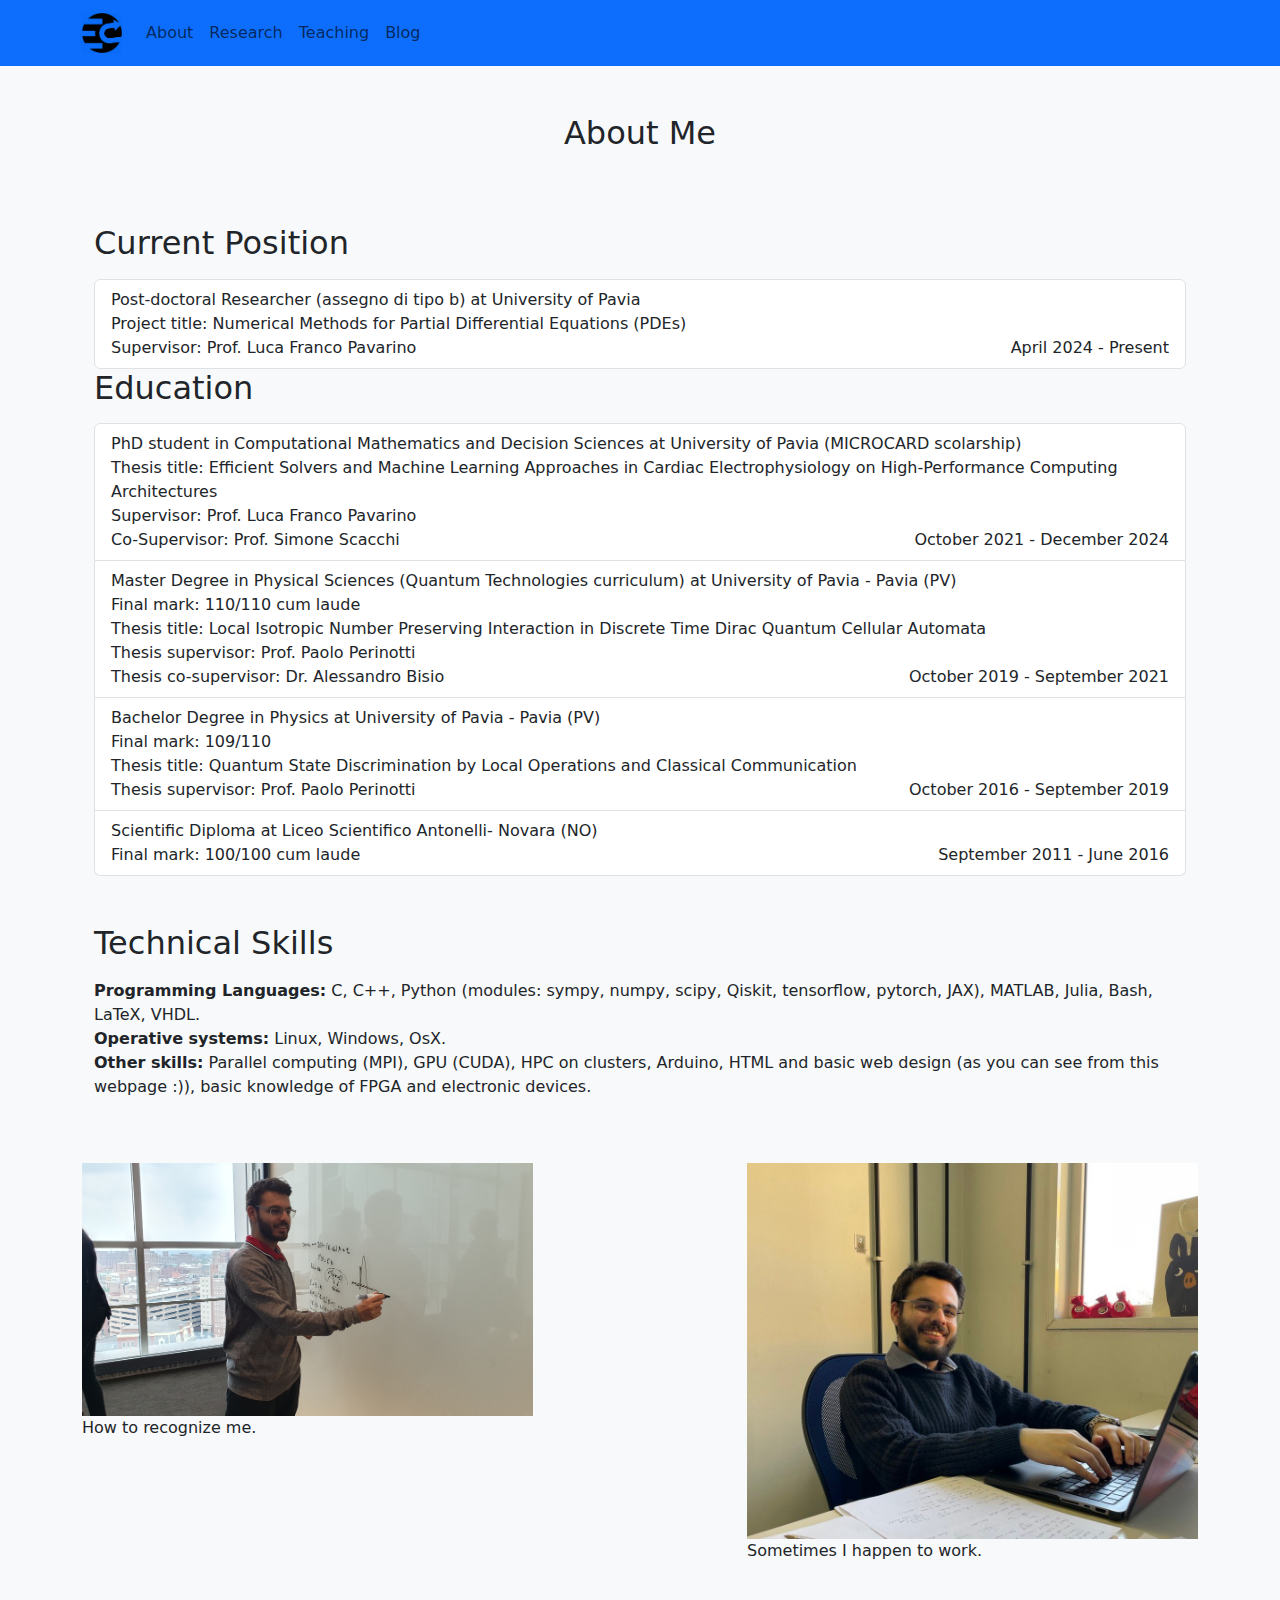
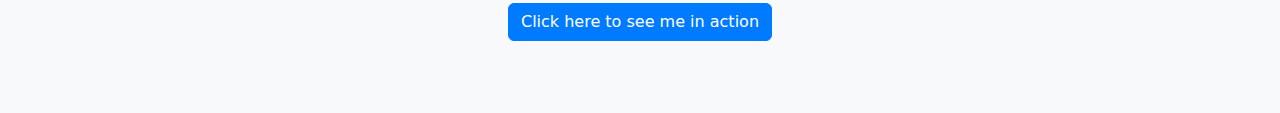
<file: about.html>
<!DOCTYPE html>
<html>
<head>
  <meta charset="UTF-8">
  <meta name="viewport" content="width=device-width, initial-scale=1.0">
  <title>About - Edoardo's webpage</title>

  <link href="custom.css" rel="stylesheet">
  <!-- Bootstrap CSS -->
  <link href="https://cdn.jsdelivr.net/npm/bootstrap@5.3.0/dist/css/bootstrap.min.css" rel="stylesheet">
</head>
<body>
  <!-- Navigation Bar -->
  <nav class="navbar navbar-expand-lg navbar-light bg-primary">
    <div class="container">
        <a class="navbar-brand" href="index.html">
            <img src="my_logo_primary.png" alt="My Logo" height="40">
        </a>
      <button class="navbar-toggler" type="button" data-bs-toggle="collapse" data-bs-target="#navbarNav" aria-controls="navbarNav" aria-expanded="false" aria-label="Toggle navigation">
        <span class="navbar-toggler-icon"></span>
      </button>
      <div class="collapse navbar-collapse" id="navbarNav">
        <ul class="navbar-nav">
          <li class="nav-item">
            <a class="nav-link" href="about.html">About</a>
          </li>
          <li class="nav-item">
            <a class="nav-link" href="research.html">Research</a>
          </li>
          <li class="nav-item">
            <a class="nav-link" href="teaching.html">Teaching</a>
          </li>
          <li class="nav-item">
            <a class="nav-link" href="blog.html">Blog</a>
          </li>
        </ul>
      </div>
    </div>
  </nav>

  <!-- About Me Section -->
  <section id="about" class="py-5" style="background-color: var(--bg-color);">
    <div class="container">
      <h2 class="mb-4 text-center">About Me</h2>
      <div class="container py-5">
        <h2>Current Position</h2>
        <ul class="list-group mt-3">
          <li class="list-group-item">
          Post-doctoral Researcher (assegno di tipo b) at University of Pavia
          <br> Project title: Numerical Methods for Partial Differential Equations (PDEs)
          <br> Supervisor: Prof. Luca Franco Pavarino 
          <span class="float-end"> April 2024 - Present </span>  
          </li>
        </ul>
        <!-- Education Section -->
        <h2>Education</h2>
        <ul class="list-group mt-3">
          <li class="list-group-item">
            PhD student in Computational Mathematics and Decision Sciences at University of Pavia (MICROCARD scolarship)
            <br>Thesis title: Efficient Solvers and Machine Learning Approaches in Cardiac Electrophysiology on High-Performance Computing Architectures
            <br>Supervisor: Prof. Luca Franco Pavarino
            <br>Co-Supervisor: Prof. Simone Scacchi
            <span class="float-end">October 2021 - December 2024</span>
          </li>
          <li class="list-group-item">
            Master Degree in Physical Sciences (Quantum Technologies curriculum) at University of Pavia - Pavia (PV)
            <br>Final mark: 110/110 cum laude
            <br>Thesis title: Local Isotropic Number Preserving Interaction in Discrete Time Dirac Quantum Cellular Automata
            <br>Thesis supervisor: Prof. Paolo Perinotti
            <br>Thesis co-supervisor: Dr. Alessandro Bisio
            <span class="float-end">October 2019 - September 2021</span>
          </li>
          <li class="list-group-item">
            Bachelor Degree in Physics at University of Pavia - Pavia (PV)
            <br>Final mark: 109/110
            <br>Thesis title: Quantum State Discrimination by Local Operations and Classical Communication
            <br>Thesis supervisor: Prof. Paolo Perinotti
            <span class="float-end">October 2016 - September 2019</span>
          </li>
          <li class="list-group-item">
            Scientific Diploma at Liceo Scientifico Antonelli- Novara (NO)
            <br>Final mark: 100/100 cum laude
            <span class="float-end">September 2011 - June 2016</span>
          </li>
        </ul>
      
        <!-- Technology Skills Section -->
        <h2 class="mt-5">Technical Skills</h2>
        <p class="mt-3">
          <strong>Programming Languages:</strong> C, C++, Python (modules: sympy, numpy, scipy, Qiskit, tensorflow, pytorch, JAX), MATLAB, Julia, Bash, LaTeX, VHDL.
          <br><strong>Operative systems:</strong> Linux, Windows, OsX.
          <br><strong>Other skills:</strong> Parallel computing (MPI), GPU (CUDA), HPC on clusters, Arduino, HTML and basic web design (as you can see from this webpage :)), basic knowledge of FPGA and electronic devices.
        </p>
      </div>
      <div class="row">
        <div class="col-md-5">
          <figure>
            <img src="me_board.jpg" alt="My Picture" style="max-width: 100%;">
            <figcaption>How to recognize me.</figcaption>
          </figure>
        </div>
        <div class="col-md-2"></div> <!-- This empty column adds horizontal spacing -->
        <div class="col-md-5">
          <figure>
            <img src="me_1.jpeg" alt="My Picture" style="max-width: 100%;">
            <figcaption>Sometimes I happen to work.</figcaption>
          </figure>
        </div>
      </div>
      
        <!-- Modified button with an external link -->
        <div class="text-center">
          <a class="btn btn-primary my-4" href="https://www.youtube.com/watch?v=1MVw4dMq8Bk" target="_blank" style="background-color: var(--primary-color); border-color: var(--primary-color);">Click here to see me in action</a>
        </div>
    </div>
  </section>

  <!-- Bootstrap JavaScript and Popper.js -->
  <script src="https://cdn.jsdelivr.net/npm/bootstrap@5.3.0/dist/js/bootstrap.bundle.min.js"></script>
</body>
</html>
</file>
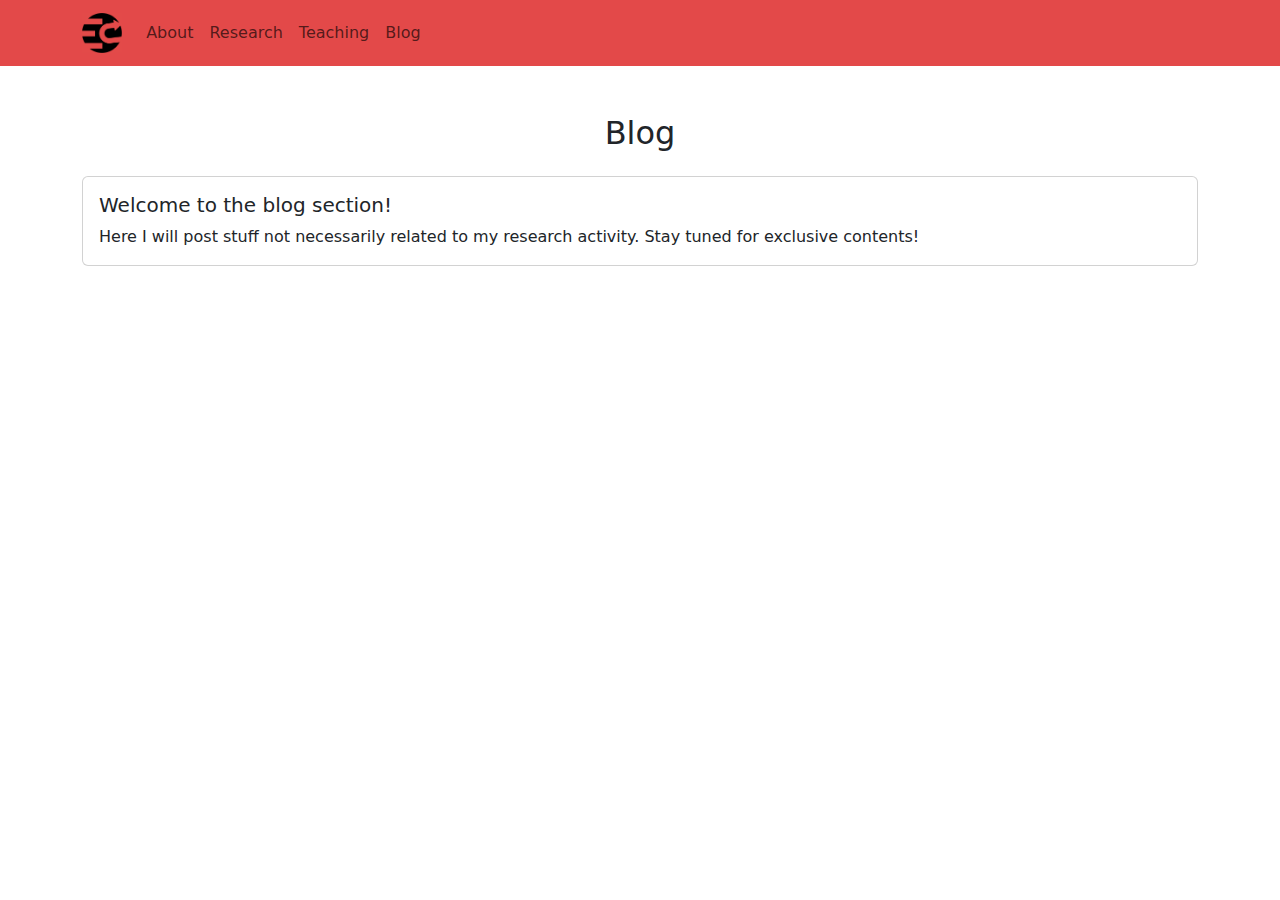
<file: blog.html>
<!DOCTYPE html>
<html>
<head>
  <meta charset="UTF-8">
  <meta name="viewport" content="width=device-width, initial-scale=1.0">
  <title>Blog - Edoardo's webpage</title>

  <link href="custom.css" rel="stylesheet">
  <!-- Bootstrap CSS -->
  <link href="https://cdn.jsdelivr.net/npm/bootstrap@5.3.0/dist/css/bootstrap.min.css" rel="stylesheet">
</head>
<body>
  <!-- Navigation Bar -->
  <nav class="navbar navbar-expand-lg navbar-light" style="background-color: #e34949;">
    <div class="container">
        <a class="navbar-brand" href="index.html">
            <img src="my_logo_blog.png" alt="My Logo" height="40">
        </a>
      <button class="navbar-toggler" type="button" data-bs-toggle="collapse" data-bs-target="#navbarNav" aria-controls="navbarNav" aria-expanded="false" aria-label="Toggle navigation">
        <span class="navbar-toggler-icon"></span>
      </button>
      <div class="collapse navbar-collapse" id="navbarNav">
        <ul class="navbar-nav">
          <li class="nav-item">
            <a class="nav-link" href="about.html">About</a>
          </li>
          <li class="nav-item">
            <a class="nav-link" href="research.html">Research</a>
          </li>
          <li class="nav-item">
            <a class="nav-link" href="teaching.html">Teaching</a>
          </li>
          <li class="nav-item">
            <a class="nav-link" href="blog.html">Blog</a>
          </li>
        </ul>
      </div>
    </div>
  </nav>

  <!-- Blog Section -->
  <section id="blog" class="py-5">
    <div class="container">
      <h2 class="mb-4 text-center">Blog</h2>
      <div class="card">
        <div class="card-body">
          <h5 class="card-title">Welcome to the blog section!</h5>
          <p class="card-text">Here I will post stuff not necessarily related to my research activity. Stay tuned for exclusive contents!</p>
        </div>
      </div>
      <!-- You can add more blog posts here -->
    <!-- </div>
    <div class="container mt-4">
        <div class="card">
          <img src="me_board.jpg" class="card-img-top mx-auto" alt="Blog Image" style="max-width: 500px;">
          <div class="card-body">
            <h5 class="card-title">Fancy Blog Card</h5>
            <p class="card-text">Lorem ipsum dolor sit amet, consectetur adipiscing elit. Sed ut interdum velit. Quisque eu urna vel risus vulputate euismod sit amet eget risus.</p>
            <a href="#" class="btn" style="background-color: #e34949;">Read More</a>
          </div>
        </div>
      </div> -->
  </section>

  <!-- Bootstrap JavaScript and Popper.js -->
  <script src="https://cdn.jsdelivr.net/npm/bootstrap@5.3.0/dist/js/bootstrap.bundle.min.js"></script>
</body>
</html>
</file>
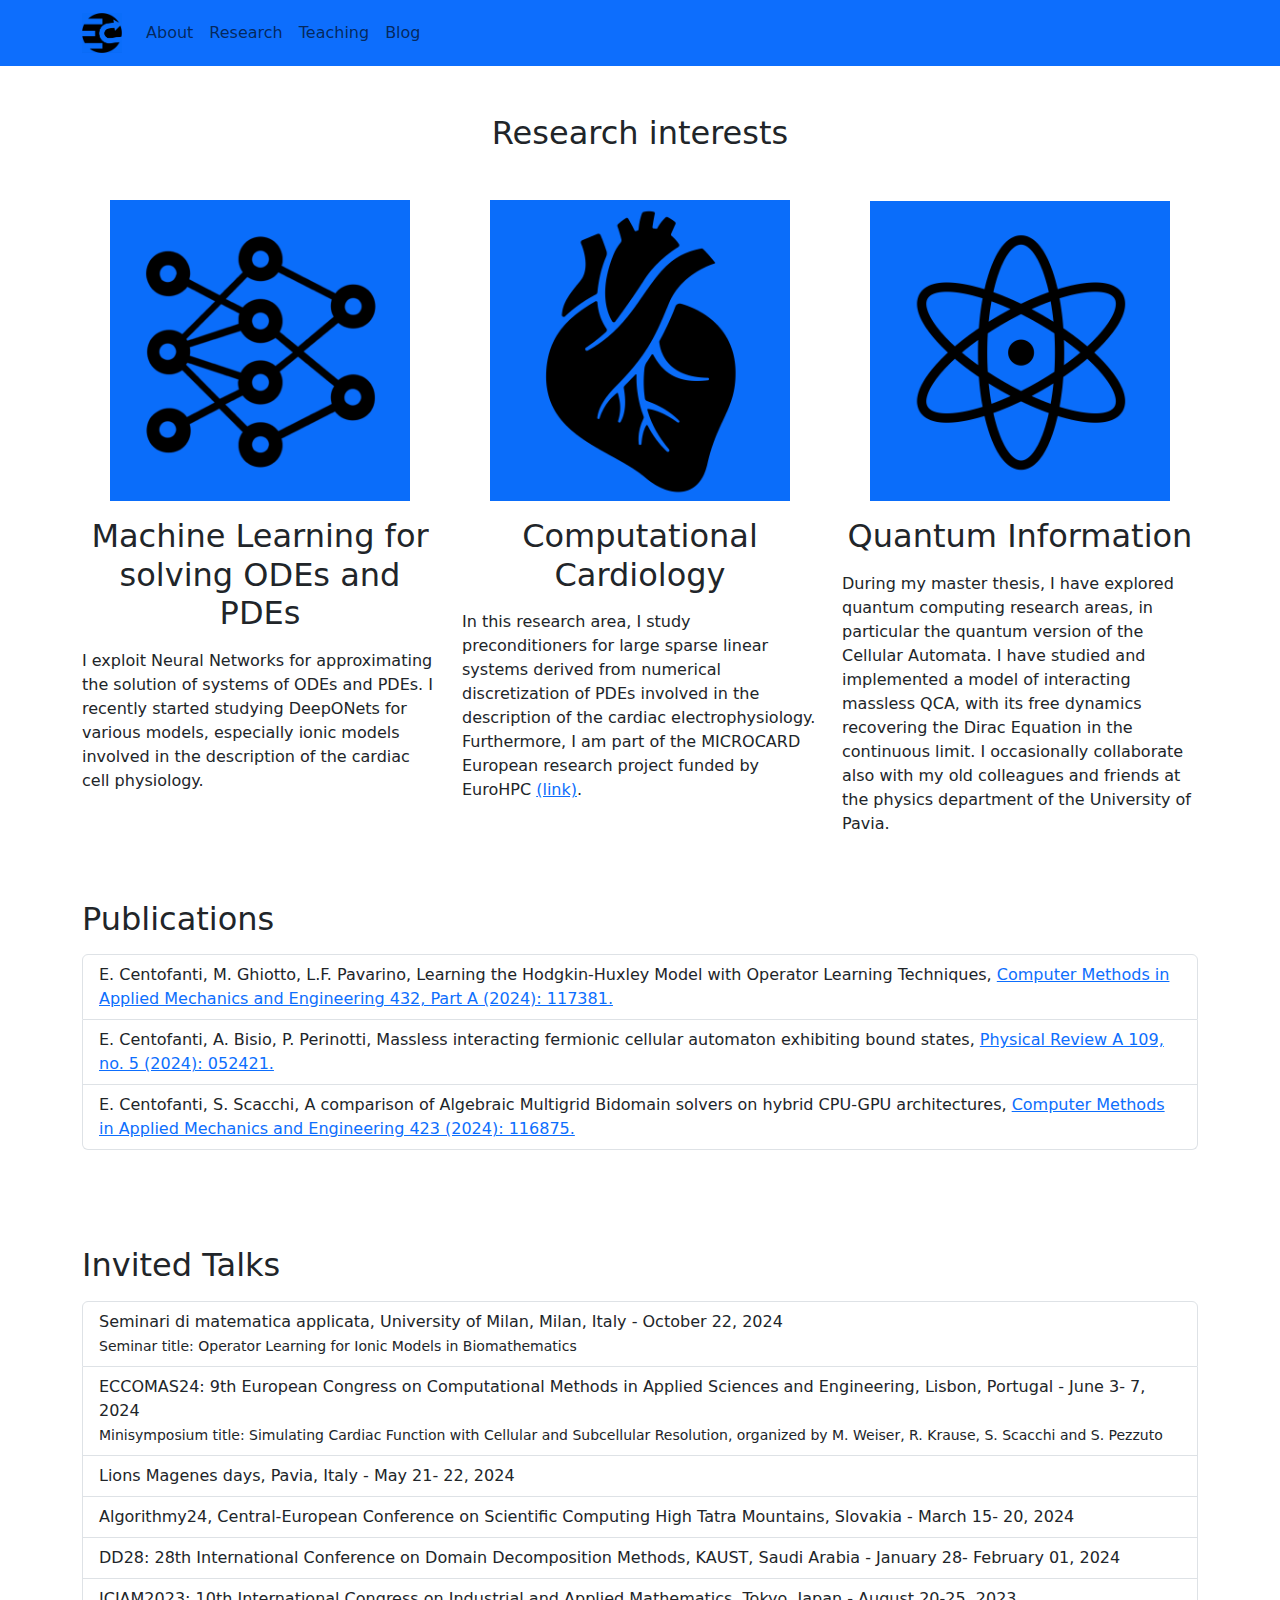
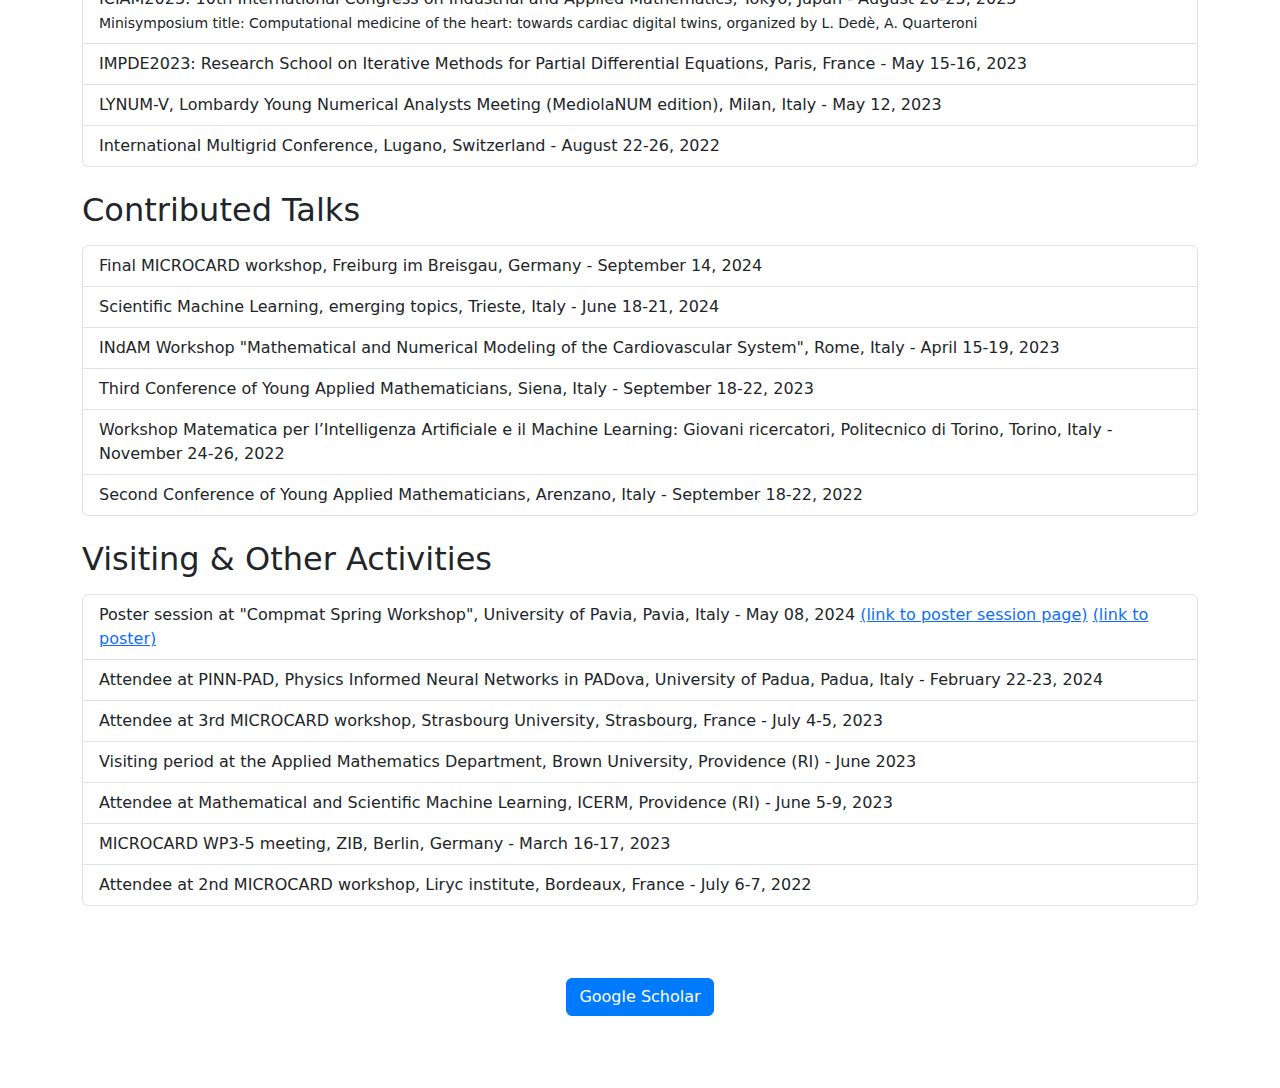
<file: research.html>
<!DOCTYPE html>
<html>
<head>
  <meta charset="UTF-8">
  <meta name="viewport" content="width=device-width, initial-scale=1.0">
  <title>Research - Edoardo's webpage</title>
  <link href="custom.css" rel="stylesheet">
  <!-- Bootstrap CSS -->
  <link href="https://cdn.jsdelivr.net/npm/bootstrap@5.3.0/dist/css/bootstrap.min.css" rel="stylesheet">
  <style>
    .research-section {
      display: flex;
      align-items: center;
      justify-content: center;
      flex-direction: column;
      height: 100%;
      opacity: 1; /* All sections are initially visible */
      transition: opacity 0.5s, transform 0.5s;
      transform: translateX(0);
    }

    .active[data-index="1"] {
      transform: translateX(0); /* Stay in place */
    }

    .active[data-index="2"] {
      transform: translateX(-100%);
    }

    .active[data-index="3"] {
      transform: translateX(-200%);
    }

    .unactive[data-index="1"] {
      transform: translateX(0); /* Stay in place */
      opacity: 0;
    }

    .unactive[data-index="2"] {
      transform: translateX(0);
      opacity: 0;
    }

    .unactive[data-index="3"] {
      transform: translateX(0);
      opacity: 0;
    }

    .research-link {
      cursor: pointer;
    }
  </style>
</head>
<body>
   <!-- Navigation Bar -->
   <nav class="navbar navbar-expand-lg navbar-light bg-primary">
    <div class="container">
      <a class="navbar-brand" href="index.html">
        <img src="my_logo_primary.png" alt="My Logo" height="40">
      </a>
      <button class="navbar-toggler" type="button" data-bs-toggle="collapse" data-bs-target="#navbarNav" aria-controls="navbarNav" aria-expanded="false" aria-label="Toggle navigation">
        <span class="navbar-toggler-icon"></span>
      </button>
      <div class="collapse navbar-collapse" id="navbarNav">
        <ul class="navbar-nav">
          <li class="nav-item">
            <a class="nav-link" href="about.html">About</a>
          </li>
          <li class="nav-item">
            <a class="nav-link" href="research.html">Research</a>
          </li>
          <li class="nav-item">
            <a class="nav-link" href="teaching.html">Teaching</a>
          </li>
          <li class="nav-item">
            <a class="nav-link" href="blog.html">Blog</a>
          </li>
        </ul>
      </div>
    </div>
  </nav>

  <!-- Home Content -->
  <section class="py-5">
    <div class="container">
      <h2 class="mb-4 text-center">Research interests</h2>
      <!-- Image Buttons with Links -->
      <div class="mt-5 row justify-content-center">
        <div class="col-md-4 research-section" data-index="1" id="ml">
          <a href="#" class="research-link">
            <img src="neural_network.png" alt="Button 1" class="img-fluid" style="max-width: 300px;">
          </a>
          <h2 class="mt-3 text-center">Machine Learning for solving ODEs and PDEs</h2>
          <p class="mt-2">
          I exploit Neural Networks for approximating the solution of systems of ODEs and PDEs. 
          I recently started studying DeepONets for various models, especially 
          ionic models involved in the description of the cardiac cell physiology.
        </p>
        </div>
        <div class="col-md-4 research-section" data-index="2" id="cc">
          <a href="#" class="research-link">
            <img src="heart.png" alt="Button 2" class="img-fluid" style="max-width: 300px;">
          </a>
          <h2 class="mt-3 text-center">Computational Cardiology</h2>
        <p class="mt-2"> 
          In this research area, I study preconditioners for large sparse linear 
          systems derived from numerical discretization of PDEs involved in the 
          description of the cardiac electrophysiology. Furthermore, I am part 
          of the MICROCARD European research project funded by EuroHPC 
          <a href="https://www.microcard.eu/index-en.html" target="_blank">(link)</a>. 
        </p>
        </div>
        <div class="col-md-4 research-section" data-index="3" id="qi">
          <a href="#" class="research-link">
            <img src="physics.png" alt="Button 3" class="img-fluid" style="max-width: 300px;">
          </a>
          <h2 class="mt-3 text-center">Quantum Information</h2>
          <p class="mt-2">
            During my master thesis, I have explored quantum computing research areas, 
            in particular the quantum version of the Cellular Automata. 
            I have studied and implemented a model of interacting massless QCA, 
            with its free dynamics recovering the Dirac Equation in the continuous limit. 
            I occasionally collaborate also with my old colleagues and friends 
            at the physics department of the University of Pavia. 
          </p>
        </div>
      </div>
    </div>
    <div class="container py-5">
      <!-- Publications Section -->
      <h2>Publications</h2>
      <ul class="list-group mt-3">
        <li class="list-group-item">
          E. Centofanti, M. Ghiotto, L.F. Pavarino, Learning the Hodgkin-Huxley Model with Operator Learning Techniques,
          <a href="https://www.sciencedirect.com/science/article/pii/S0045782524006364" target="_blank">Computer Methods in Applied Mechanics and Engineering 432, Part A (2024): 117381.</a>
        </li>
        <li class="list-group-item">
          E. Centofanti, A. Bisio, P. Perinotti, Massless interacting fermionic cellular automaton exhibiting bound states,
          <a href="https://journals.aps.org/pra/abstract/10.1103/PhysRevA.109.052421" target="_blank">Physical Review A 109, no. 5 (2024): 052421.</a>
        </li>
        <li class="list-group-item">
          E. Centofanti, S. Scacchi, A comparison of Algebraic Multigrid Bidomain solvers on hybrid CPU-GPU architectures,
          <a href="https://www.sciencedirect.com/science/article/pii/S0045782524001312" target="_blank">Computer Methods in Applied Mechanics and Engineering 423 (2024): 116875.</a>
        </li>
      </ul>
    </div>
    <div class="container py-5">
      <!-- Invited Talks Section -->
      <h2>Invited Talks</h2>
      <ul class="list-group mt-3">
        <li class="list-group-item">
          Seminari di matematica applicata, University of Milan, Milan, Italy - October 22, 2024
          <br>
          <small>Seminar title: Operator Learning for Ionic Models in Biomathematics </small>
        </li>
        <li class="list-group-item">
          ECCOMAS24: 9th European Congress on Computational Methods in Applied Sciences and Engineering, Lisbon, Portugal - June 3- 7, 2024
          <br>
          <small>Minisymposium title: Simulating Cardiac Function with Cellular and Subcellular Resolution, organized by M. Weiser, R. Krause, S. Scacchi and S. Pezzuto </small>
        </li>
        <li class="list-group-item">
          Lions Magenes days, Pavia, Italy - May 21- 22, 2024
        </li>
        <li class="list-group-item">
          Algorithmy24, Central-European Conference on Scientific Computing High Tatra Mountains, Slovakia - March 15- 20, 2024
        </li>
        <li class="list-group-item">
          DD28: 28th International Conference on Domain Decomposition Methods, KAUST, Saudi Arabia - January 28- February 01, 2024
        </li>
        <li class="list-group-item">
          ICIAM2023: 10th International Congress on Industrial and Applied Mathematics, Tokyo, Japan - August 20-25, 2023
          <br>
          <small>Minisymposium title: Computational medicine of the heart: towards cardiac digital twins, organized by L. Dedè, A. Quarteroni </small>
        </li>
        <li class="list-group-item">
          IMPDE2023: Research School on Iterative Methods for Partial Differential Equations, Paris, France - May 15-16, 2023
        </li>
        <li class="list-group-item">
          LYNUM-V, Lombardy Young Numerical Analysts Meeting (MediolaNUM edition), Milan, Italy - May 12, 2023
        </li>
        <li class="list-group-item">
          International Multigrid Conference, Lugano, Switzerland - August 22-26, 2022
        </li>
      </ul>
    
      <!-- Contributed Talks Section -->
      <h2 class="mt-4">Contributed Talks</h2>
      <ul class="list-group mt-3">
        <li class="list-group-item">
          Final MICROCARD workshop, Freiburg im Breisgau, Germany - September 14, 2024 
        </li>
        <li class="list-group-item">
          Scientific Machine Learning, emerging topics, Trieste, Italy - June 18-21, 2024
        </li>
        <li class="list-group-item">
          INdAM Workshop "Mathematical and Numerical Modeling of the Cardiovascular System", Rome, Italy - April 15-19, 2023
        </li>
        <li class="list-group-item">
          Third Conference of Young Applied Mathematicians, Siena, Italy - September 18-22, 2023
        </li>
        <li class="list-group-item">
          Workshop Matematica per l’Intelligenza Artificiale e il Machine Learning: Giovani ricercatori, Politecnico di Torino, Torino, Italy - November 24-26, 2022
        </li>
        <li class="list-group-item">
          Second Conference of Young Applied Mathematicians, Arenzano, Italy - September 18-22, 2022
        </li>
      </ul>
    
      <!-- Visiting & Other Activities Section -->
      <h2 class="mt-4">Visiting & Other Activities</h2>
      <ul class="list-group mt-3">
        <li class="list-group-item">
          Poster session at "Compmat Spring Workshop", University of Pavia, Pavia, Italy - May 08, 2024
          <a href="https://sites.google.com/universitadipavia.it/compmat-spring-workshop/poster-session" target="_blank">(link to poster session page)</a>
          <a href="https://drive.google.com/file/d/1cVDdhtPvpe7AJjA-98rEoTTUHf5IOW8U/view" target="_blank">(link to poster)</a>
        </li>
        <li class="list-group-item">
          Attendee at PINN-PAD, Physics Informed Neural Networks in PADova, University of Padua, Padua, Italy - February 22-23, 2024
        </li>
        <li class="list-group-item">
          Attendee at 3rd MICROCARD workshop, Strasbourg University, Strasbourg, France - July 4-5, 2023
        </li>
        <li class="list-group-item">
          Visiting period at the Applied Mathematics Department, Brown University, Providence (RI) - June 2023
        </li>
        <li class="list-group-item">
          Attendee at Mathematical and Scientific Machine Learning, ICERM, Providence (RI) - June 5-9, 2023
        </li>
        <li class="list-group-item">
          MICROCARD WP3-5 meeting, ZIB, Berlin, Germany - March 16-17, 2023
        </li>
        <li class="list-group-item">
          Attendee at 2nd MICROCARD workshop, Liryc institute, Bordeaux, France - July 6-7, 2022
        </li>
      </ul>
    </div>
    <div class="text-center">
      <a class="btn btn-primary my-4" href="https://scholar.google.com/citations?user=6ka8I_IAAAAJ&hl=en" target="_blank" style="background-color: var(--primary-color); border-color: var(--primary-color);">Google Scholar</a>
    </div>
  </section>

  <!-- Bootstrap JavaScript and Popper.js -->
  <script src="https://cdn.jsdelivr.net/npm/bootstrap@5.3.0/dist/js/bootstrap.bundle.min.js"></script>
</body>
</html>
</file>
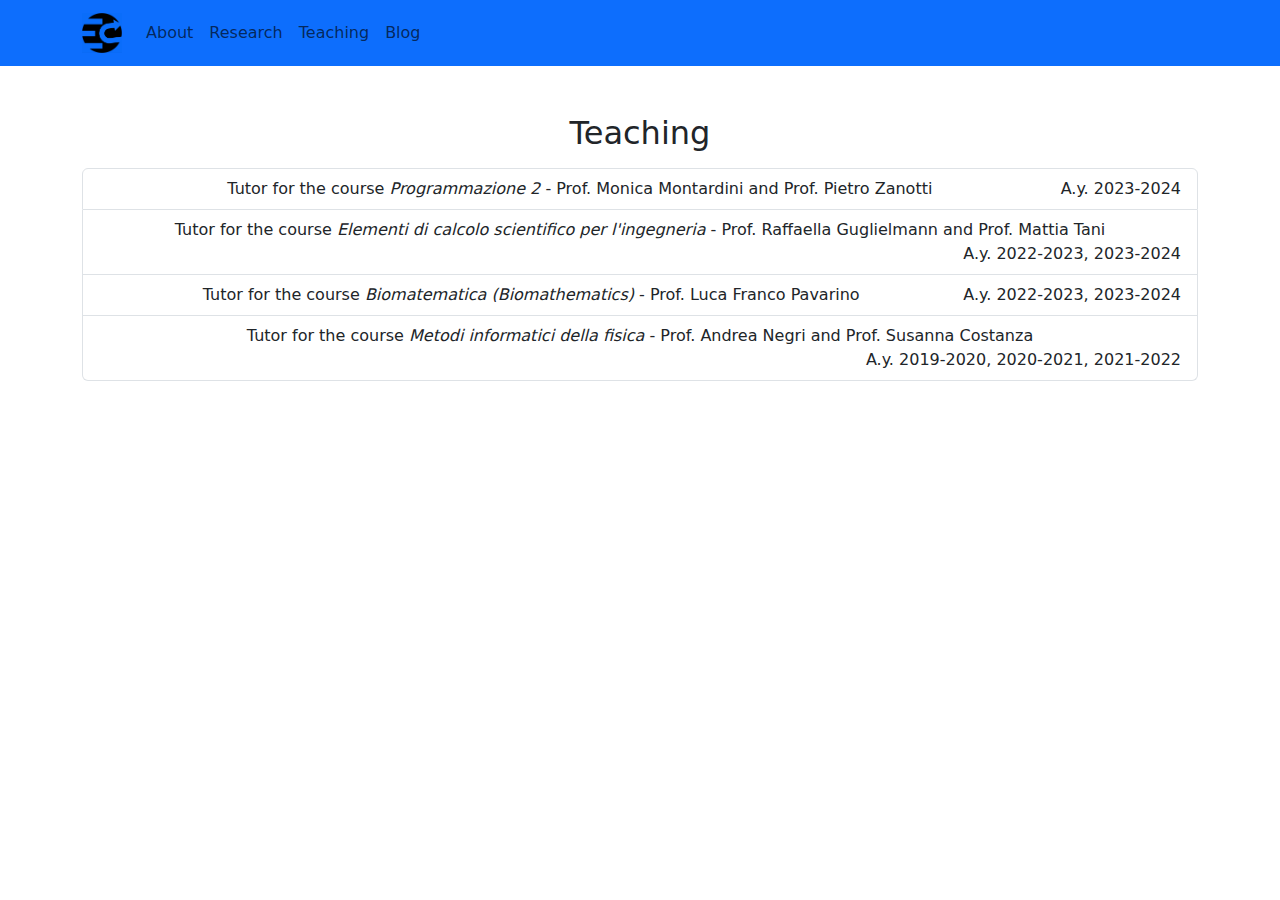
<file: teaching.html>
<!DOCTYPE html>
<html>
<head>
  <meta charset="UTF-8">
  <meta name="viewport" content="width=device-width, initial-scale=1.0">
  <title>Home - Edoardo's webpage</title>

  <link href="custom.css" rel="stylesheet">
  <!-- Bootstrap CSS -->
  <link href="https://cdn.jsdelivr.net/npm/bootstrap@5.3.0/dist/css/bootstrap.min.css" rel="stylesheet">
</head>
<body>
  <!-- Navigation Bar -->
  <nav class="navbar navbar-expand-lg navbar-light bg-primary">
    <div class="container">
      <a class="navbar-brand" href="index.html">
        <img src="my_logo_primary.png" alt="My Logo" height="40">
      </a>
      <button class="navbar-toggler" type="button" data-bs-toggle="collapse" data-bs-target="#navbarNav" aria-controls="navbarNav" aria-expanded="false" aria-label="Toggle navigation">
        <span class="navbar-toggler-icon"></span>
      </button>
      <div class="collapse navbar-collapse" id="navbarNav">
        <ul class="navbar-nav">
          <li class="nav-item">
            <a class="nav-link" href="about.html">About</a>
          </li>
          <li class="nav-item">
            <a class="nav-link" href="research.html">Research</a>
          </li>
          <li class="nav-item">
            <a class="nav-link" href="teaching.html">Teaching</a>
          </li>
          <li class="nav-item">
            <a class="nav-link" href="blog.html">Blog</a>
          </li>
        </ul>
      </div>
    </div>
  </nav>

  <!-- Home Content -->
  <section class="py-5">
    <div class="container text-center">
      <h2> Teaching </h2>
      <ul class="list-group mt-3">
        <li class="list-group-item">
          Tutor for the course <em>Programmazione 2</em> - Prof. Monica Montardini and Prof. Pietro Zanotti 
          <span class="float-end">A.y. 2023-2024</span>
        </li>
        <li class="list-group-item">
          Tutor for the course <em>Elementi di calcolo scientifico per l'ingegneria</em> - Prof. Raffaella Guglielmann and Prof. Mattia Tani
          <span class="float-end">A.y. 2022-2023, 2023-2024</span>
        </li>
        <li class="list-group-item">
          Tutor for the course <em>Biomatematica (Biomathematics)</em> - Prof. Luca Franco Pavarino
          <span class="float-end">A.y. 2022-2023, 2023-2024</span>
        </li>
        <li class="list-group-item">
          Tutor for the course <em>Metodi informatici della fisica</em> - Prof. Andrea Negri and Prof. Susanna Costanza
          <span class="float-end">A.y. 2019-2020, 2020-2021, 2021-2022</span>
        </li>
      </ul>
    </div>
  </section>

  <!-- Bootstrap JavaScript and Popper.js -->
  <script src="https://cdn.jsdelivr.net/npm/bootstrap@5.3.0/dist/js/bootstrap.bundle.min.js"></script>
</body>
</html>
</file>
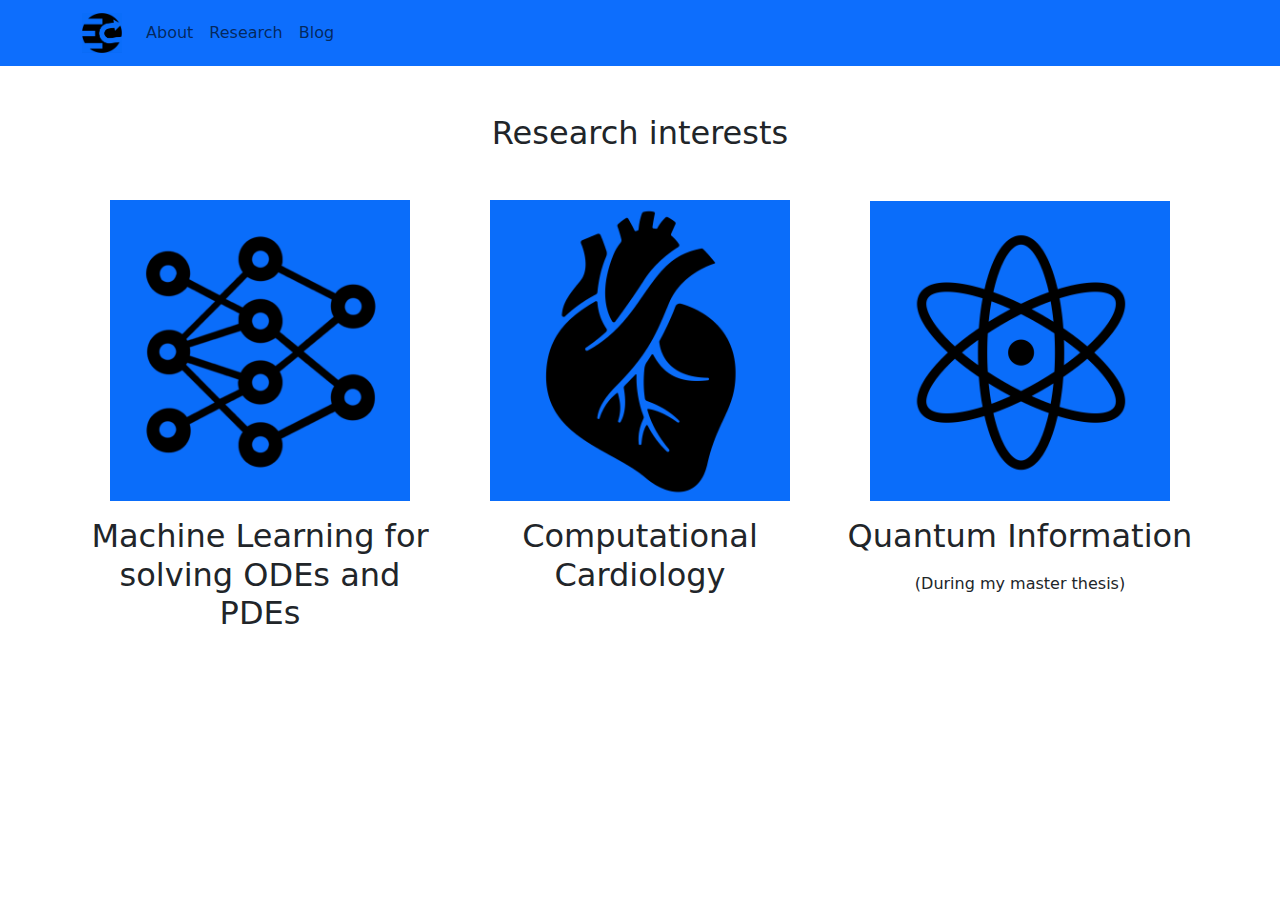
<file: test_transition.html>
<!DOCTYPE html>
<html>
<head>
  <meta charset="UTF-8">
  <meta name="viewport" content="width=device-width, initial-scale=1.0">
  <title>Research - Edoardo's webpage</title>

  <!-- Bootstrap CSS -->
  <link href="https://cdn.jsdelivr.net/npm/bootstrap@5.3.0/dist/css/bootstrap.min.css" rel="stylesheet">
  <style>
    .research-section {
      display: flex;
      align-items: center;
      justify-content: center;
      flex-direction: column;
      height: 100%;
      opacity: 1; /* All sections are initially visible */
      transition: opacity 0.5s, transform 0.5s;
      transform: translateX(0);
    }

    .active[data-index="1"] {
      transform: translateX(0); /* Stay in place */
    }

    .active[data-index="2"] {
      transform: translateX(-100%);
    }

    .active[data-index="3"] {
      transform: translateX(-200%);
    }

    .unactive[data-index="1"] {
      transform: translateX(0); /* Stay in place */
      opacity: 0;
    }

    .unactive[data-index="2"] {
      transform: translateX(0);
      opacity: 0;
    }

    .unactive[data-index="3"] {
      transform: translateX(0);
      opacity: 0;
    }

    .research-link {
      cursor: pointer;
    }
  </style>
</head>
<body>
   <!-- Navigation Bar -->
   <nav class="navbar navbar-expand-lg navbar-light bg-primary">
    <div class="container">
      <a class="navbar-brand" href="index.html">
        <img src="my_logo_primary.png" alt="My Logo" height="40">
      </a>
      <button class="navbar-toggler" type="button" data-bs-toggle="collapse" data-bs-target="#navbarNav" aria-controls="navbarNav" aria-expanded="false" aria-label="Toggle navigation">
        <span class="navbar-toggler-icon"></span>
      </button>
      <div class="collapse navbar-collapse" id="navbarNav">
        <ul class="navbar-nav">
          <li class="nav-item">
            <a class="nav-link" href="about.html">About</a>
          </li>
          <li class="nav-item">
            <a class="nav-link" href="research.html">Research</a>
          </li>
          <li class="nav-item">
            <a class="nav-link" href="blog.html">Blog</a>
          </li>
        </ul>
      </div>
    </div>
  </nav>

  <!-- Home Content -->
  <section class="py-5">
    <div class="container text-center">
      <h2 class="mb-4">Research interests</h2>
      <!-- Image Buttons with Links -->
      <div class="mt-5 row justify-content-center">
        <div class="col-md-4 research-section active" data-index="1">
          <a href="#" class="research-link">
            <img src="neural_network.png" alt="Button 1" class="img-fluid" style="max-width: 300px;">
          </a>
          <h2 class="mt-3">Machine Learning for solving ODEs and PDEs</h2>
        </div>
        <div class="col-md-4 research-section" data-index="2">
          <a href="#" class="research-link">
            <img src="heart.png" alt="Button 2" class="img-fluid" style="max-width: 300px;">
          </a>
          <h2 class="mt-3">Computational Cardiology</h2>
        </div>
        <div class="col-md-4 research-section" data-index="3">
          <a href="#" class="research-link">
            <img src="physics.png" alt="Button 3" class="img-fluid" style="max-width: 300px;">
          </a>
          <h2 class="mt-3">Quantum Information</h2>
          <p class="mt-2">(During my master thesis)</p>
        </div>
      </div>
    </div>
  </section>

  <!-- Bootstrap JavaScript and Popper.js -->
  <script src="https://cdn.jsdelivr.net/npm/bootstrap@5.3.0/dist/js/bootstrap.bundle.min.js"></script>
  <script>
    const researchLinks = document.querySelectorAll('.research-link');
    const researchSections = document.querySelectorAll('.research-section');

    researchLinks.forEach(link => {
      link.addEventListener('click', function(event) {
        event.preventDefault();
        const clickedIndex = this.closest('.research-section').getAttribute('data-index');

        researchSections.forEach(section => {
          if (section.getAttribute('data-index') === clickedIndex) {
            section.classList.remove('unactive');
            section.classList.add('active');
          } else {
            section.classList.remove('active');
            section.classList.add('unactive');
          }
        });
      });
    });

    document.addEventListener('click', function(event) {
      if (!event.target.closest('.research-section')) {
        researchSections.forEach(section => {
          section.classList.remove('active');
          section.classList.remove('unactive'); 
          section.classList.add('.research-section');
        });
      }
    });
  </script>
</body>
</html>
</file>
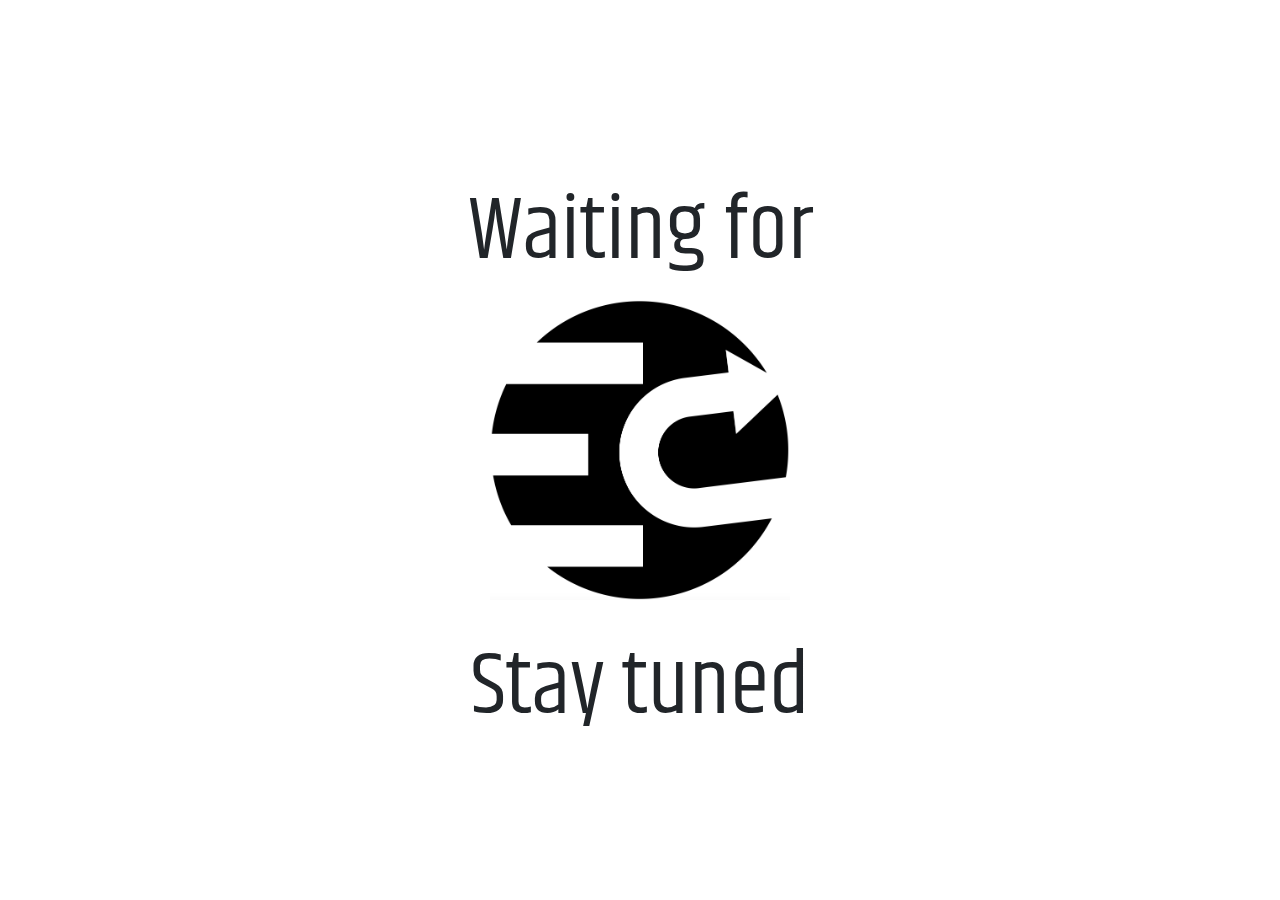
<file: waiting_for.html>
<!DOCTYPE html>
<html>
<head>
  <meta charset="UTF-8">
  <meta name="viewport" content="width=device-width, initial-scale=1.0">
  <title>Loading...</title>
  <link href="https://cdn.jsdelivr.net/npm/bootstrap@5.3.0/dist/css/bootstrap.min.css" rel="stylesheet">
  <style>
    @import url('https://fonts.googleapis.com/css2?family=Khand:wght@300&display=swap');
    </style>
  <style>
    body {
      display: flex;
      justify-content: center;
      align-items: center;
      height: 100vh;
      margin: 0;
    }

    .centered-figure {
      text-align: center;
    }

    .countdown {
      font-size: 90px;
      margin-top: 20px;
      font-family: 'Khand', sans-serif;
    }

    .wait {
      font-size: 90px;
      margin-top: 20px;
      font-family: 'Khand', sans-serif;
    }
  </style>
</head>
<body>
  <div class="centered-figure">
    <div class="text-center wait">Waiting for </div>
    <figure>
      <img src="my_logo.png" alt="Your Image" style="max-width: 300px;">
    </figure>
    <!-- <div class="countdown" id="countdown"></div> -->
    <div class="text-center wait">Stay tuned </div>
  </div>

  <script src="https://cdn.jsdelivr.net/npm/bootstrap@5.3.0/dist/js/bootstrap.bundle.min.js"></script>
  
  <script>
    // Countdown to tomorrow
    function updateCountdown() {
      const now = new Date();
      const tomorrow = new Date(now);
      tomorrow.setDate(now.getDate() + 1);
      tomorrow.setHours(0, 0, 0, 0);

      const timeDiff = tomorrow - now;
      const hours = Math.floor(timeDiff / (1000 * 60 * 60));
      const minutes = Math.floor((timeDiff % (1000 * 60 * 60)) / (1000 * 60));
      const seconds = Math.floor((timeDiff % (1000 * 60)) / 1000);

      document.getElementById('countdown').textContent = `${hours}h ${minutes}m ${seconds}s`;
    }

    updateCountdown(); // Call the function to update the countdown immediately
    setInterval(updateCountdown, 1000); // Update the countdown every second
  </script>
</body>
</html>
</file>
<file: custom.css>
/* custom.css */

:root {
    --primary-color: #007bff; /* Replace with your desired primary color */
    --secondary-color: #6c757d; /* Replace with your desired secondary color */
    --bg-color: #f8f9fa; /* Replace with your desired background color */
    --text-color: #212529; /* Replace with your desired text color */
    --blog-color: #e34949;
  }
</file>
